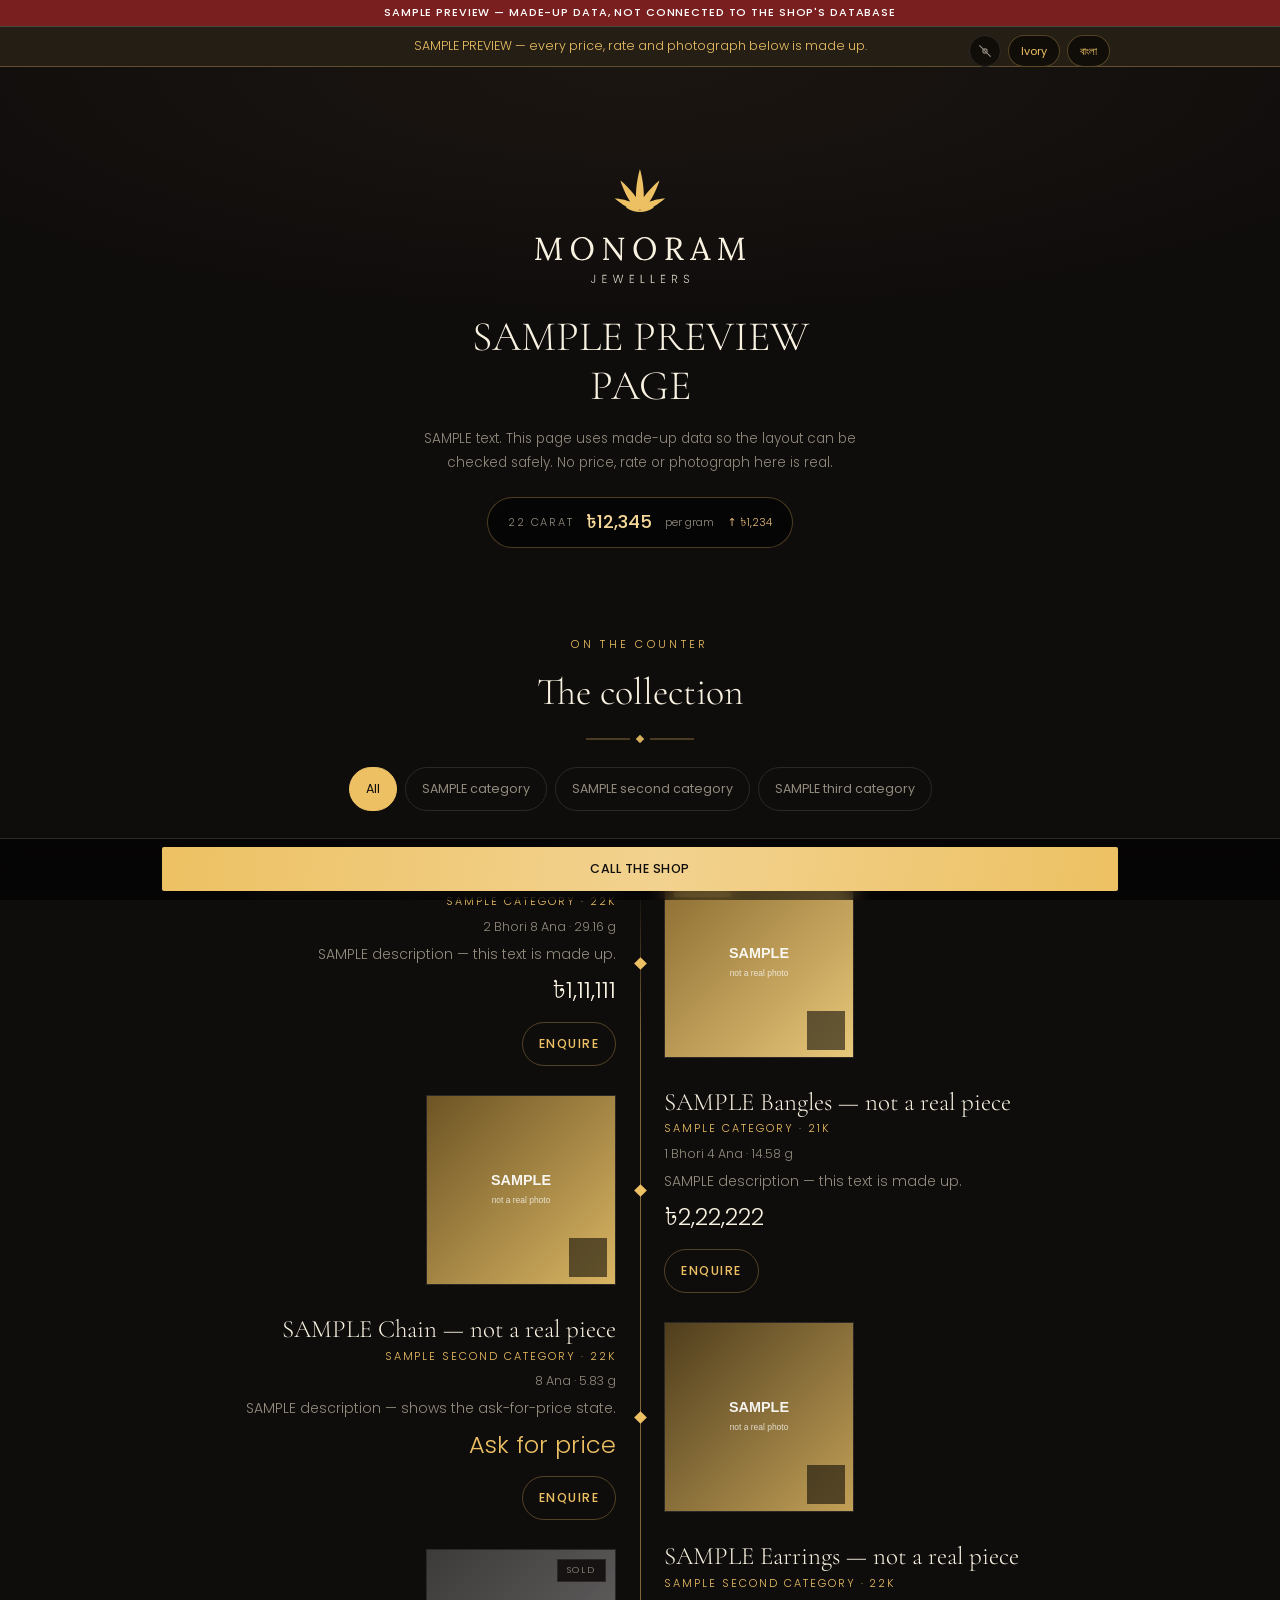
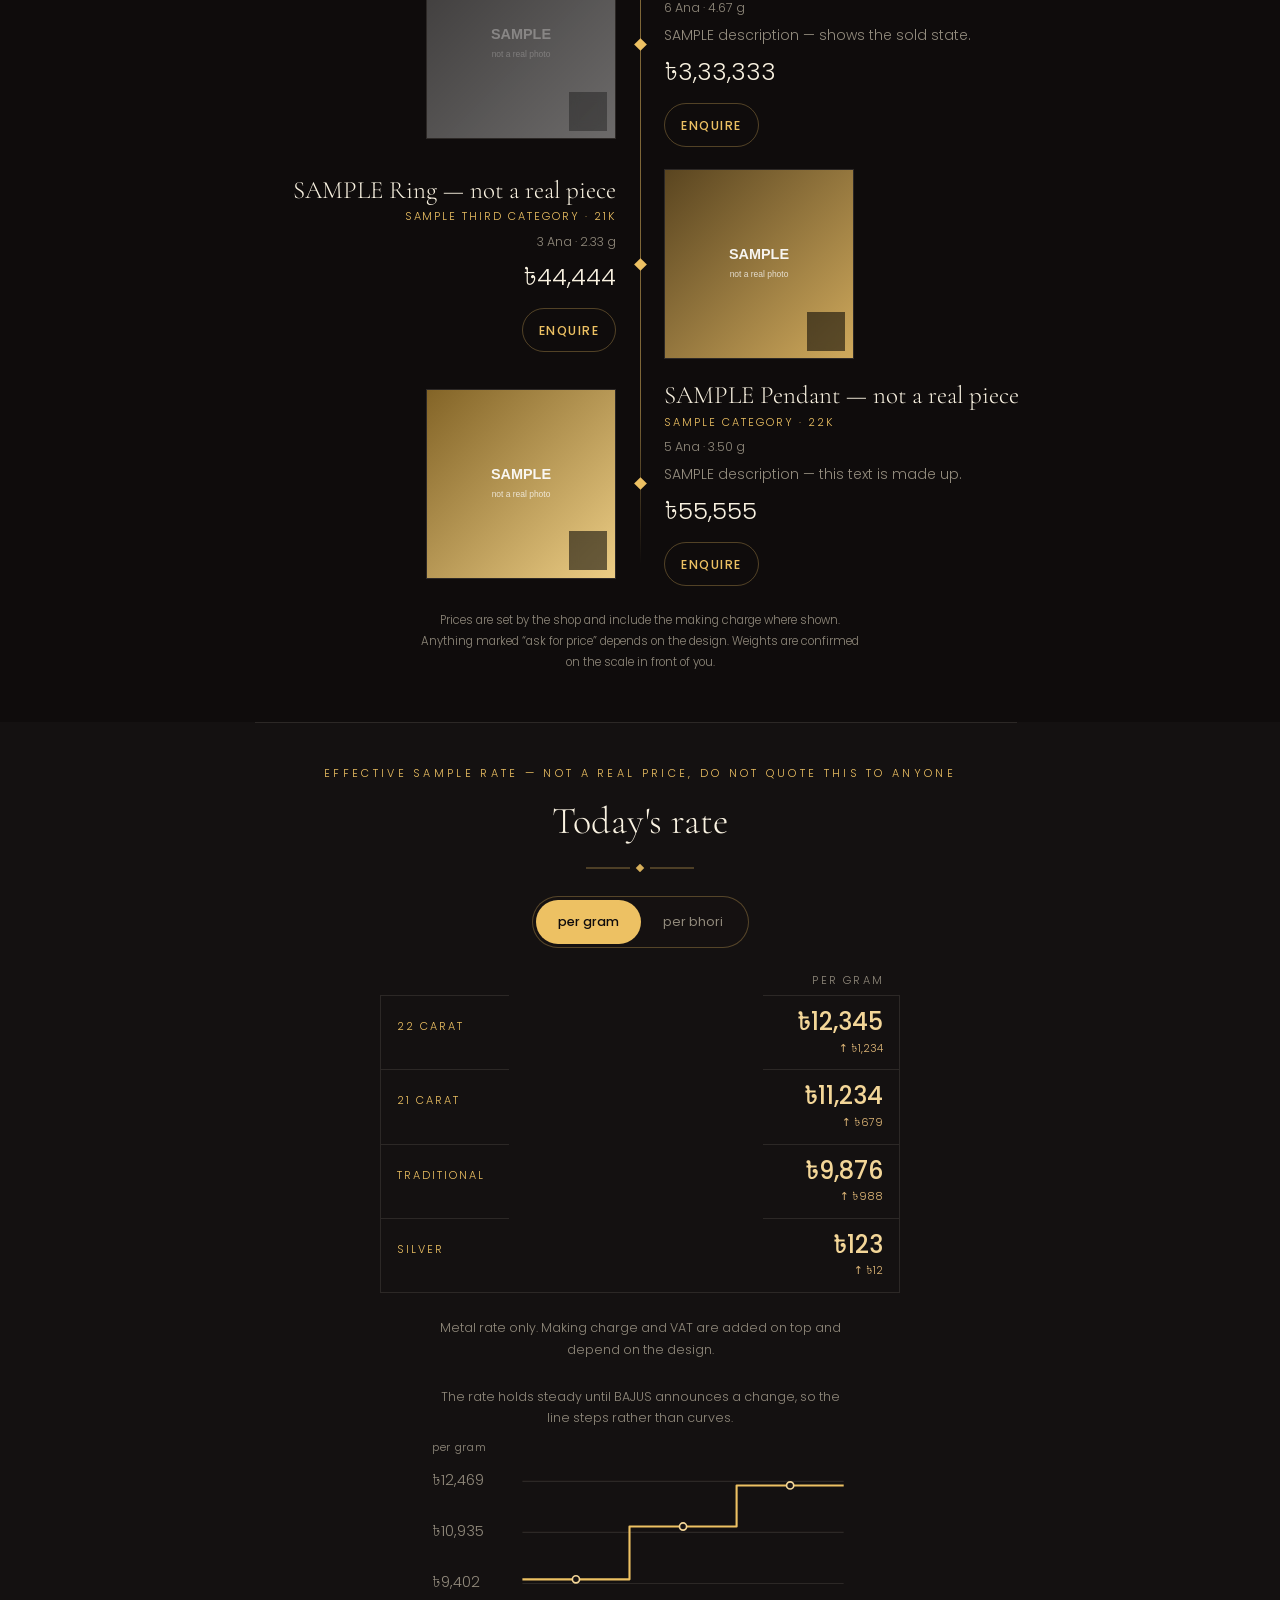
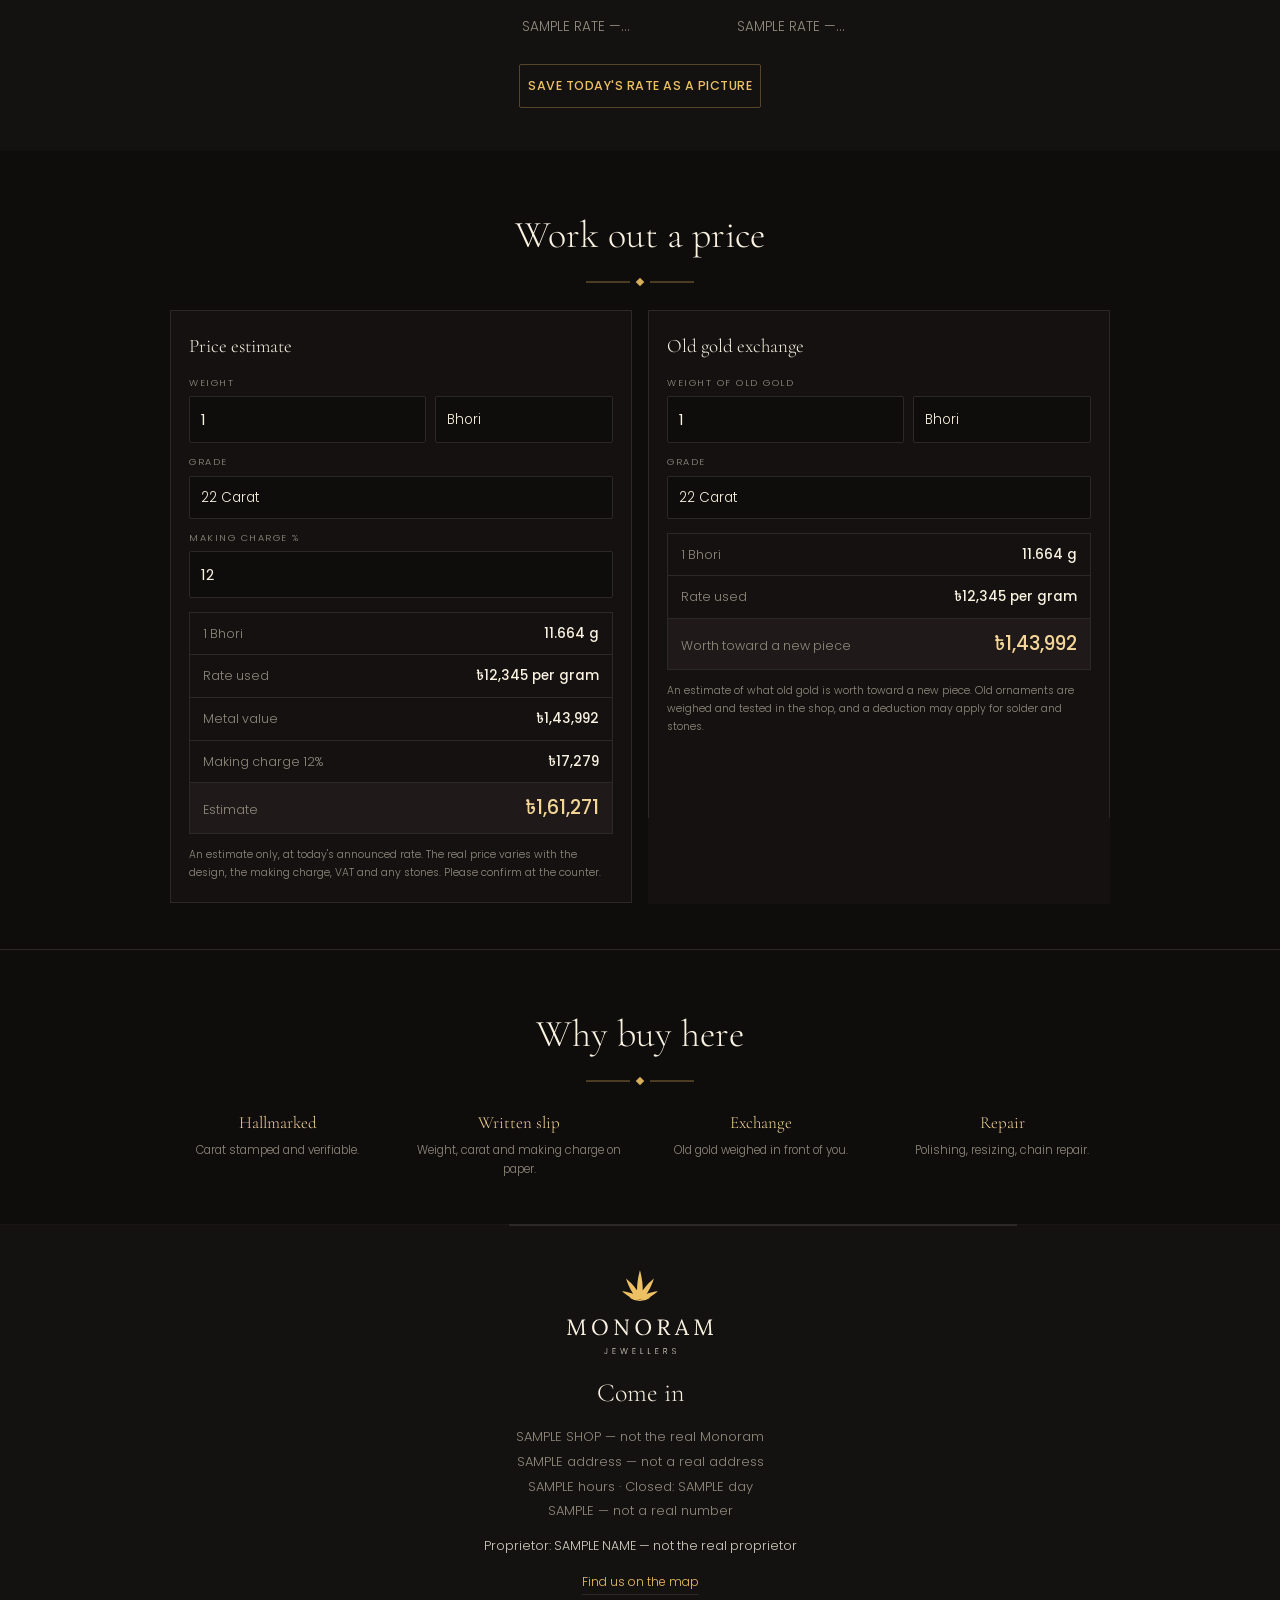
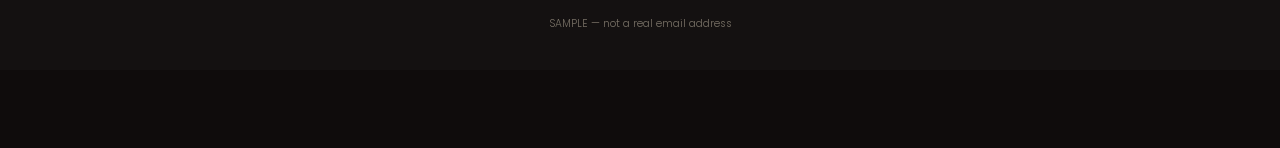
<file: preview.html>
<!DOCTYPE html>
<html lang="en">
<head>
<meta charset="utf-8">
<meta name="viewport" content="width=device-width,initial-scale=1">
<title>SAMPLE PREVIEW — Monoram Jewellers (not the real shop)</title>
<meta name="robots" content="noindex,nofollow">
<meta name="theme-color" content="#0f0c0c">
<link rel="icon" href="icon-192.png">
<link rel="preconnect" href="https://fonts.googleapis.com">
<link rel="preconnect" href="https://fonts.gstatic.com" crossorigin>
<link href="https://fonts.googleapis.com/css2?family=Cormorant+Garamond:ital,wght@0,300;0,400;1,300&family=Noto+Sans+Bengali:wght@300;400;500&family=Poppins:wght@200;300;400;500&display=swap" rel="stylesheet">
<link rel="stylesheet" href="styles.css">
<style>
/* An unmissable ribbon, on every screen, so this page can never be mistaken
   for the real shop in a screenshot or over someone's shoulder. */
#sampleFlag{position:fixed;top:0;left:0;right:0;z-index:9999;pointer-events:none;
  background:#7a1f1f;color:#fff;font:500 11px/1.45 Poppins,system-ui,sans-serif;
  letter-spacing:.08em;text-align:center;padding:5px 10px;
  box-shadow:0 0 0 1px rgba(255,255,255,.18)}
body{padding-top:26px}
.topbar{top:26px}
</style>
</head>
<body>

<div id="sampleFlag">SAMPLE PREVIEW — MADE-UP DATA, NOT CONNECTED TO THE SHOP'S DATABASE</div>

<div class="topbar" id="topbar"><div class="wrap">
  <span class="tb-brand">
    <span class="tb-mark" id="tbMark"></span>
    <span class="tb-name" id="tbName"></span>
  </span>
  <span class="ctl">
    <button class="cbtn cbtn-icon" id="fxBtn" type="button" title=""></button>
    <button class="cbtn" id="modeBtn" type="button"></button>
    <button class="cbtn" id="langBtn" type="button"></button>
  </span>
</div></div>

<div id="festHost"></div>
<div class="banner hide" id="banner"><p id="bannerText"></p></div>
<div id="setupWarn"></div>

<main id="stage"></main>

<nav class="bar"><div class="wrap" id="barWrap">
  <a class="btn g" id="callBtn" href="#"></a>
  <a class="btn o" id="waBtn" href="#"></a>
  <a class="btn o bfb hide" id="fbBtn" href="#" target="_blank" rel="noopener"></a>
</div></nav>

<canvas id="rateCanvas" width="1080" height="1350" style="display:none"></canvas>

<script src="config.js"></script>
<script src="marks.js"></script>
<script>
/* =====================================================================
   SAMPLE DATA ONLY.

   Setting window.PREVIEW_DATA makes app.js skip Supabase entirely — this
   page never opens a connection, never reads the real shop and can never
   write to it. Nothing below is a real price, a real rate, a real piece
   of jewellery or a real photograph.

   Every visible string says so out loud, on purpose.
   ===================================================================== */
(function () {
  var sample = function (a, b) {
    return "data:image/svg+xml;charset=utf-8," + encodeURIComponent(
      '<svg xmlns="http://www.w3.org/2000/svg" width="600" height="600">' +
      '<defs><linearGradient id="g" x1="0" y1="0" x2="1" y2="1">' +
      '<stop offset="0" stop-color="' + a + '"/><stop offset="1" stop-color="' + b + '"/>' +
      '</linearGradient></defs><rect width="600" height="600" fill="url(#g)"/>' +
      '<text x="300" y="285" text-anchor="middle" fill="#fff" fill-opacity="0.92" ' +
      'font-family="sans-serif" font-size="46" font-weight="600">SAMPLE</text>' +
      '<text x="300" y="340" text-anchor="middle" fill="#fff" fill-opacity="0.75" ' +
      'font-family="sans-serif" font-size="27">not a real photo</text></svg>');
  };

  window.PREVIEW_DATA = {
    settings: {
      id: 1,
      shop_name: "SAMPLE SHOP — not the real Monoram",
      tagline: "SAMPLE tagline — nothing on this page is real",
      hero_title: "SAMPLE PREVIEW PAGE",
      hero_text: "SAMPLE text. This page uses made-up data so the layout can be " +
                 "checked safely. No price, rate or photograph here is real.",
      address: "SAMPLE address — not a real address",
      address_bn: "নমুনা ঠিকানা — আসল নয়",
      phone1: "SAMPLE — not a real number",
      phone2: "",
      whatsapp: "",                 /* blank on purpose: no live wa.me link from a sample */
      email: "SAMPLE — not a real email address",
      hours: "SAMPLE hours",
      closed_day: "SAMPLE day",
      proprietor: "SAMPLE NAME — not the real proprietor",
      facebook_page: "",            /* blank on purpose: no live links from a sample */
      facebook_profile: "",
      banner_on: true,
      banner_text: "SAMPLE PREVIEW — every price, rate and photograph below is made up.",
      banner_text_bn: "নমুনা পাতা — নিচের কোনো দাম, রেট বা ছবি আসল নয়।",
      show_hallmark: true, show_slip: true, show_exchange: true, show_repair: true,
      bajus_member: false,          /* never claim a real membership on a sample page */
      show_admin_link: false,
      logo_key: "D5-padma-lotus",
      layout: "thread",             /* change to "invitation" or "ornate" to compare */
      style_language: "minimal",    /* or "ornate" */
      festival: "none",
      theme_default: "night", theme_toggle: true,
      rate_unit: "gram",            /* "gram" | "bhori" | "both" */
      fx_on: true, fx_density: "normal"
    },

    /* One old per-bhori row and two per-gram rows, so the mixed-unit handling
       can be seen working. The numbers are invented. */
    rates: [
      { id: 1, effective: "SAMPLE RATE — not a real price (older, typed per bhori)",
        k22: 111111, k21: 105555, trad: 88888, silver: 1111, unit: "bhori" },
      { id: 2, effective: "SAMPLE RATE — not a real price (typed per gram)",
        k22: 11111, k21: 10555, trad: 8888, silver: 111, unit: "gram" },
      { id: 3, effective: "SAMPLE RATE — not a real price, do not quote this to anyone",
        k22: 12345, k21: 11234, trad: 9876, silver: 123, unit: "gram" }
    ],

    products: [
      { id: 901, name: "SAMPLE Necklace — not a real piece",
        category: "SAMPLE category", karat: "22K",
        blurb: "SAMPLE description — this text is made up.",
        weight_bhori: 2.5, price: 111111, featured: true,
        tag: "SAMPLE", photo_url: sample("#8a6a2f", "#e8c87a") },
      { id: 902, name: "SAMPLE Bangles — not a real piece",
        category: "SAMPLE category", karat: "21K",
        blurb: "SAMPLE description — this text is made up.",
        weight_bhori: 1.25, price: 222222, photo_url: sample("#6d5424", "#d9b563") },
      { id: 903, name: "SAMPLE Chain — not a real piece",
        category: "SAMPLE second category", karat: "22K",
        blurb: "SAMPLE description — shows the ask-for-price state.",
        weight_bhori: 0.5, price_on_request: true, photo_url: sample("#4f3d1c", "#c2a057") },
      { id: 904, name: "SAMPLE Earrings — not a real piece",
        category: "SAMPLE second category", karat: "22K",
        blurb: "SAMPLE description — shows the sold state.",
        weight_bhori: 0.4, price: 333333, sold: true, photo_url: sample("#7b5f2a", "#e0bd6e") },
      { id: 905, name: "SAMPLE Ring — not a real piece",
        category: "SAMPLE third category", karat: "21K",
        weight_bhori: 0.2, price: 44444, photo_url: sample("#5a4520", "#cfa95c") },
      { id: 906, name: "SAMPLE Pendant — not a real piece",
        category: "SAMPLE category", karat: "22K",
        blurb: "SAMPLE description — this text is made up.",
        weight_bhori: 0.3, price: 55555, photo_url: sample("#836427", "#eccd85") }
    ],

    festival: null
  };
})();
</script>
<script type="module" src="app.js"></script>
</body>
</html>
</file>
<file: styles.css>
/* build: dev */
/* ^ The deploy script replaces that line with the date and time it
   uploaded. On the live site, View source and look at the first line of
   this file: if it still says an old date, the upload did not arrive. */
:root{
  --bg:#0f0c0c;--panel:#171313;--panel-2:#1f1a19;--line:#2c2826;
  --text:#f9f2e1;--mute:#928b7d;--accent:#edc163;--accent-soft:#f2d391;
  --accent-deep:#8f7640;--accent-line:rgba(237,193,99,.3);--accent-tint:#1d1813;
  --btn-bg:#edc163;--btn-bg-2:#f4d590;--btn-text:#0f0c0c;
  --ph:#191514;--ph-text:#4b4540;--shade:rgba(0,0,0,.55);
  --halo-1:rgba(237,193,99,.15);--halo-2:rgba(237,193,99,.08);--hero-top:#171310;
  --o1:#8f7640;--o2:#c9a556;--o3:#edc163;--o4:#f2d391;--o5:#f7e3ba;
  --down:#8fb6cf;--up:#e0b878;
  --serif:"Cormorant Garamond",Georgia,serif;
  --sans:"Poppins",system-ui,-apple-system,sans-serif;
  --bn:"Noto Sans Bengali","Poppins",system-ui,sans-serif;

  /* =================================================================
     THE SCALE

     Every size in the rate band, the collection cards, the sticky bar
     and the visitor's controls comes from this list. Nothing in those
     four areas may invent a number of its own — that is how the drift
     started. Each step has one job, named beside it.

     Fonts have fixed roles as well:
       --serif  Cormorant Garamond. Headings and the shop name. NOTHING
                else, and never a figure: its default numerals are
                old-style, so they sit at different heights and a price
                set in it looks mistyped.
       --sans   Poppins. Every number, label, button and body line.
       --bn     Noto Sans Bengali. All Bangla, including Bangla digits.
       --num    whichever of the two above suits the language on screen.
                Anything that prints a figure uses this, so switching to
                Bangla switches the digits with it.
     ================================================================= */
  /* Poppins has no taka sign. Left to itself the browser borrows one from
     whatever the device happens to have — Segoe UI on Windows, something
     else on a phone — and every one of those draws it shorter and lighter
     than Poppins' own figures, so "৳20,168" looked like a small sign glued
     to big digits. Noto Sans Bengali is already loaded for the Bangla side
     of the site and its taka matches Poppins in weight and height, so it is
     named here as the fallback. The DIGITS still come from Poppins: a font
     stack is resolved one character at a time, and Poppins has those. */
  --num:"Poppins","Noto Sans Bengali",system-ui,-apple-system,sans-serif;

  --fs-display:clamp(25px,5.2vw,42px); /* display      the one h1 on the page      */
  --fs-section:clamp(25px,4.6vw,38px); /* section head h2 above a band             */
  --fs-title:21px;                     /* card title   a piece's name              */
  --fs-value:24px;                     /* value        a price, or a rate figure   */
  --fs-value-lg:28px;                  /* value, large when it is the whole point  */
  --fs-body:14px;                      /* body         sentences, never smaller    */
  --fs-label:12.5px;                   /* label        buttons, chips, field names */
  --fs-caption:12.5px;                 /* caption      a weight, a note under a value */
  --fs-micro:11px;                     /* micro        uppercase letterspaced kickers */

  --s-1:4px;  --s-2:6px;  --s-3:8px;  --s-4:12px;
  --s-5:16px; --s-6:24px; --s-7:32px; --s-8:48px;

  /* the smallest thing a thumb is ever asked to hit */
  --tap:44px;
  /* The fixed topbar's real height. Anything that can be jumped to keeps
     this much clear above it, so a heading never lands underneath. */
  --topbar-h:47px;
  /* The sticky bar's real height, measured, WITHOUT the phone's safe area.
     .bar sets itself to it and the page pads itself by it, so the two
     cannot drift apart and slice the last card again. */
  --bar-h:62px;
}
body.bn{--num:var(--bn)}
@media(max-width:359px){:root{--bar-h:80px}}   /* the labels take a second line */
*{box-sizing:border-box}
html{overflow-x:hidden;background:var(--bg);transition:background .3s}
/* The page ends a whole sticky bar plus the phone's own gesture inset above
   the bottom edge, so the last card is never sliced by the call buttons. */
body{margin:0;overflow-x:hidden;background:transparent;color:var(--text);font-family:var(--sans);
  font-weight:300;line-height:1.6;-webkit-font-smoothing:antialiased;
  padding-bottom:calc(var(--bar-h) + env(safe-area-inset-bottom) + var(--s-5));
  transition:color .3s}
body.bn{font-family:var(--bn)}
.wrap{max-width:980px;margin:0 auto;padding:0 20px}
h1,h2,h3{font-family:var(--serif);font-weight:300;margin:0}
body.bn h1,body.bn h2,body.bn h3{font-family:var(--bn);font-weight:500}
a{color:inherit}
.hide{display:none!important}
svg{display:block;width:100%;height:auto}

/* ---------- controls ---------- */
.topbar{position:fixed;top:0;left:0;right:0;z-index:50;border-bottom:1px solid transparent;
  transition:background .25s,border-color .25s}
.topbar.solid{background:var(--shade);backdrop-filter:blur(12px);border-bottom-color:var(--line)}
.topbar .wrap{display:flex;align-items:center;gap:12px;padding:9px 20px}
.tb-brand{display:flex;align-items:center;gap:10px;opacity:0;transform:translateY(-4px);
  transition:.25s;pointer-events:none;min-width:0}
.topbar.solid .tb-brand{opacity:1;transform:none;pointer-events:auto}
.tb-mark{display:block;width:22px;height:22px;flex:none;color:var(--accent)}
.tb-mark svg{height:100%}
.tb-name{font-family:var(--serif);font-size:13px;line-height:1.25;white-space:nowrap}
.tb-name span{display:block;font-family:var(--sans);font-size:9.5px;color:var(--mute)}
.ctl{margin-left:auto;display:flex;gap:7px;flex:none}
.cbtn{border:1px solid var(--accent-line);background:var(--shade);backdrop-filter:blur(8px);
  color:var(--accent);font-family:var(--sans);font-size:11px;padding:7px 12px;border-radius:99px;
  cursor:pointer;line-height:1;white-space:nowrap}
.cbtn:hover{border-color:var(--accent)}
.cbtn:focus-visible{outline:2px solid var(--accent);outline-offset:2px}

/* ---------- festival card ---------- */
.fest{position:relative;overflow:hidden;border-bottom:1px solid var(--line)}
.fest .im{width:100%;display:block;max-height:360px;object-fit:cover}
.fest .ov{position:absolute;inset:0;display:flex;flex-direction:column;align-items:center;
  justify-content:center;text-align:center;padding:24px;
  background:linear-gradient(90deg,var(--shade) 0%,transparent 46%,var(--shade) 100%)}
.fest .k{margin:0;font-size:9px;letter-spacing:.34em;text-transform:uppercase;color:var(--accent)}
.fest h3{font-size:clamp(24px,5vw,42px);line-height:1.1;margin:9px 0 0;color:var(--accent-soft)}
.fest p{margin:9px 0 0;font-size:13.5px;color:var(--text);opacity:.88;max-width:46ch}
.fest .cta{margin-top:15px;display:inline-block;background:var(--btn-bg);color:var(--btn-text);
  font-size:11px;font-weight:500;letter-spacing:.12em;text-transform:uppercase;padding:11px 22px;
  border-radius:2px;text-decoration:none}
.fest .x{position:absolute;top:11px;right:11px;width:28px;height:28px;border-radius:50%;
  background:var(--shade);border:1px solid var(--accent-line);color:var(--text);font-size:15px;
  display:flex;align-items:center;justify-content:center;cursor:pointer;backdrop-filter:blur(4px);z-index:3}
.banner{background:var(--accent-tint);border-bottom:1px solid var(--accent-line)}
.banner p{margin:0 auto;padding:10px 20px;text-align:center;font-size:12.5px;color:var(--accent);max-width:980px}

/* ---------- shared lockup ---------- */
.lock{text-align:center}
.lock .mk,.lock .wm,.lock .jw{display:block}
.lock .mk{width:56px;height:56px;margin:0 auto;color:var(--accent)}
.lock .mk svg{height:100%}
.lock .wm{width:min(216px,58vw);margin:15px auto 0;color:var(--text)}
.lock .jw{width:104px;margin:8px auto 0;color:var(--text);opacity:.85}
.lock.sm .mk{width:40px;height:40px}.lock.sm .wm{width:150px;margin-top:11px}.lock.sm .jw{width:76px}

/* ---------- shared pieces ---------- */
/* THE FRAME ALWAYS HAS A SHAPE BEFORE THE PICTURE ARRIVES.
   Three numbers decide it, and every layout below sets its own:

     --ar        the photograph's own shape, width ÷ height. app.js writes
                 it onto the element from the size recorded at upload, so it
                 beats everything here. The value in the stylesheet is only
                 the guess used for a piece uploaded before the shop began
                 recording it — the shape that layout used to crop to, so
                 nothing about the existing collection moves.
     --ar-tall   the tallest shape allowed. A 9:16 phone snap would
                 otherwise take a whole screen for one item. This is 3:4
                 in EVERY layout, because "too tall" is measured against
                 the reader's screen and that is the same size whichever
                 layout the shop has chosen. A true 3:4 portrait is
                 therefore never cropped anywhere on the site.
     --ar-wide   the widest. This one DOES change from layout to layout,
                 because a wide photograph's height is the column's width
                 divided by its ratio — 16:9 is 160px tall down the middle
                 of a phone but only 74px in the ornate list's 132px
                 thumbnail column. Each layout below sets it so the
                 shortest possible photograph still stands about 100px
                 tall, which is the point where the magnifier badge and
                 the CASUAL tag stop having room to sit in the picture.

   Between those two bounds the photograph is shown exactly as it was taken
   and NOTHING is cropped. Outside them the frame stops at the bound and
   object-fit:cover trims only the excess. The photograph fills the frame
   absolutely rather than as a flex item, so it crops from the centre
   instead of leaving a bar of the frame's own background beside it.
   The viewer always shows the whole picture regardless — see .vimg. */
.ph{background:var(--ph);border:1px solid var(--line);position:relative;overflow:hidden;
  --ar:1; --ar-tall:.75; --ar-wide:1.78;
  aspect-ratio:clamp(var(--ar-tall),var(--ar),var(--ar-wide));
  display:flex;align-items:center;justify-content:center;font-size:8.5px;letter-spacing:.22em;
  text-transform:uppercase;color:var(--ph-text)}
.ph img{position:absolute;inset:0;width:100%;height:100%;
  object-fit:cover;object-position:center;display:block}
.tag{position:absolute;top:9px;left:9px;background:var(--accent);color:var(--btn-text);font-size:8px;
  letter-spacing:.14em;text-transform:uppercase;padding:3px 9px;font-weight:500;z-index:2}
body.bn .tag{letter-spacing:normal;text-transform:none;font-size:10px}
.soldb{position:absolute;top:9px;right:9px;background:var(--panel);border:1px solid var(--line);
  color:var(--mute);font-size:9px;padding:3px 9px;z-index:2}
.is-sold .ph img{filter:grayscale(1);opacity:.5}
/* A PRICE IS NEVER CORMORANT.
   Cormorant Garamond's figures are old-style — the 3, 4, 7 and 9 hang below
   the line and the 6 and 8 rise above it — so "13,655" looked mistyped next
   to "13,030". Every figure on the page is set in --num (Poppins, or Noto
   Sans Bengali when the page is in Bangla) with lining, tabular numerals, so
   digits are one height and one width and a column of them lines up. */
.price,.bcell .v,.bcell .d,.bcell .g,.bandunit,
.pill .v,.pill .pg,.pill .pd,
.invrate .v,.invrate .g,
.bead .w,.card .w,.plate .w,.featured .w,
.oline,.oline b,.spec b,.gridtext,.xlab,
.viewer .vbar .p,.viewer .vcount,
input,select{
  font-family:var(--num);
  font-variant-numeric:lining-nums tabular-nums;
}
.price.req{color:var(--accent);font-size:var(--fs-label)}

/* ENQUIRE — a real button, not an underlined word.
   Shared by all three layouts so the affordance is the same wherever the
   customer meets it, and tall enough to hit on a phone. */
.ask,.more{display:inline-flex;align-items:center;justify-content:center;
  min-height:var(--tap);padding:0 var(--s-5);border:1px solid var(--accent-line);
  border-radius:99px;background:transparent;color:var(--accent);text-decoration:none;
  font-family:var(--sans);font-size:var(--fs-label);font-weight:500;line-height:1.2;
  letter-spacing:.12em;text-transform:uppercase;transition:.18s}
.ask:hover,.more:hover{background:var(--accent-tint);border-color:var(--accent)}
.ask:focus-visible,.more:focus-visible{outline:2px solid var(--accent);outline-offset:2px}
body.bn .ask,body.bn .more{font-family:var(--bn);letter-spacing:normal;text-transform:none;
  font-size:var(--fs-body)}
.askwrap{text-align:center;margin:var(--s-4) 0 0}
/* the owner's one-line description, never more than two lines on a card */
.blurb{margin:var(--s-2) 0 0;font-size:var(--fs-body);line-height:1.6;color:var(--mute);
  display:-webkit-box;-webkit-box-orient:vertical;-webkit-line-clamp:2;line-clamp:2;
  overflow:hidden;overflow-wrap:break-word}
.kick{margin:0;font-family:var(--sans);font-size:var(--fs-micro);letter-spacing:.3em;
  text-transform:uppercase;color:var(--accent)}
body.bn .kick{font-family:var(--bn);letter-spacing:.06em;text-transform:none;
  font-size:var(--fs-caption)}
.sechead{text-align:center;margin-bottom:var(--s-6)}
.sechead h2{font-size:var(--fs-section);margin:var(--s-3) 0 0}
.rule{margin:var(--s-4) auto 0;width:120px;opacity:.9}
.note{font-size:var(--fs-caption);color:var(--mute);line-height:1.8}
.emptymsg{padding:var(--s-7) 0;text-align:center;color:var(--mute);font-size:var(--fs-body)}

/* JUMP TARGETS.
   The topbar is fixed, so a browser that scrolls one of these to the top of
   the window puts its heading underneath the bar. Every id a filter chip, a
   festival call-to-action or a plain #link can land on keeps the bar's own
   height clear above it, plus a little air. */
#collection,#rate,#why,.catalogue,.band,.tools,.trust{
  scroll-margin-top:calc(var(--topbar-h) + var(--s-4));
}
html{scroll-padding-top:calc(var(--topbar-h) + var(--s-4))}

/* ---------- rate ---------- */
.band{background:color-mix(in srgb,var(--panel) 82%,transparent);border-top:1px solid var(--line);
  border-bottom:1px solid var(--line);padding:42px 0;position:relative;overflow:hidden;
  backdrop-filter:blur(2px)}
.band .wrap{position:relative;z-index:1}
/* THE UNIT, ONCE.
   It used to be repeated under all three figures at nearly the size of the
   figures themselves, which read as three headlines rather than one table
   with a caption. It is now a column header over the figures — once for the
   whole table, in the caption size, and set above the column it describes
   rather than immediately under a switch that says the same word. */
.bandtable{max-width:520px;margin:0 auto}
.bandunit{margin:0 0 var(--s-2);padding-right:var(--s-5);text-align:right;
  font-family:var(--sans);font-size:var(--fs-micro);letter-spacing:.2em;
  text-transform:uppercase;color:var(--mute)}
body.bn .bandunit{font-family:var(--bn);letter-spacing:normal;text-transform:none;
  font-size:var(--fs-caption)}

/* THE LEDGER.
   One full-width row per grade, grade on the left and figure on the right.
   An auto-fit grid stranded the third of three grades alone on a second row
   beside an empty cell; rows cannot strand anything, whatever the shop has
   filled in — two grades, three, or four with silver. Capped in width so it
   stays a table rather than a stretched-out receipt on a desktop. */
.bandgrid{display:grid;grid-template-columns:1fr;
  background:transparent;border:1px solid var(--line);overflow:hidden}
.bcell{background:transparent;border-top:1px solid var(--line);
  display:grid;grid-template-columns:minmax(0,1fr) auto;align-items:baseline;
  column-gap:var(--s-4);padding:var(--s-4) var(--s-5)}
.bcell:first-child{border-top:0}
.bcell .k{grid-column:1;grid-row:1;margin:0;font-family:var(--sans);
  font-size:var(--fs-micro);letter-spacing:.18em;text-transform:uppercase;color:var(--accent);
  overflow-wrap:anywhere}
body.bn .bcell .k{font-family:var(--bn);letter-spacing:normal;text-transform:none;
  font-size:var(--fs-caption)}
.bcell .v{grid-column:2;grid-row:1;margin:0;font-family:var(--num);
  font-size:var(--fs-value);font-weight:500;line-height:1.15;color:var(--accent-soft);
  font-variant-numeric:lining-nums tabular-nums;text-align:right;white-space:nowrap}
/* the change sits directly under its own figure, a caption's distance away */
.bcell .d{grid-column:2;grid-row:2;margin:var(--s-1) 0 0;font-family:var(--num);
  font-size:var(--fs-micro);font-variant-numeric:lining-nums tabular-nums;text-align:right}
.bcell .d.down{color:var(--down)}.bcell .d.up{color:var(--up)}
/* only drawn when the shop publishes both units at once */
.bcell .g{grid-column:2;grid-row:3;margin:var(--s-2) 0 0;font-family:var(--num);
  font-size:var(--fs-micro);color:var(--mute);
  font-variant-numeric:lining-nums tabular-nums;text-align:right;white-space:nowrap}

/* THE SWITCH.
   One track, two segments — not two loose buttons. The active segment is
   filled with the accent, the other is transparent inside the same gold
   hairline, so it reads as one control with a position rather than as two
   things that might both be off. */
.unitsw{display:flex;width:fit-content;max-width:100%;margin:var(--s-5) auto var(--s-6);
  padding:3px;gap:0;border:1px solid var(--accent-line);border-radius:99px;
  background:color-mix(in srgb,var(--panel) 55%,transparent)}
.uchip{flex:0 1 auto;min-width:0;min-height:var(--tap);
  display:flex;align-items:center;justify-content:center;
  padding:0 clamp(12px,4.5vw,22px);border:0;border-radius:99px;background:transparent;
  font-family:var(--sans);font-size:var(--fs-label);font-weight:400;line-height:1.25;
  color:var(--mute);cursor:pointer;transition:background .18s,color .18s;
  overflow-wrap:anywhere}
body.bn .uchip{font-family:var(--bn)}
.uchip[aria-pressed="true"]{background:var(--accent);color:var(--btn-text);font-weight:500}
.uchip:focus-visible{outline:2px solid var(--accent);outline-offset:2px}

.bandnote{text-align:center;max-width:56ch;margin:var(--s-6) auto 0}
/* Capped near the viewBox's own width so the chart is drawn at roughly 1:1 —
   the axis figures then read at the size they are set in, on a phone and on
   a desktop alike. */
.chartwrap{margin:var(--s-6) auto 0;max-width:420px}
.chartnote{text-align:center;font-size:var(--fs-caption);color:var(--mute);margin:0 0 var(--s-4);
  line-height:1.7}
.gridline{stroke:var(--line);stroke-width:1}
.gridtext{fill:var(--mute);font-family:var(--num);font-size:14px;
  font-variant-numeric:lining-nums tabular-nums}
.stepline{fill:none;stroke:var(--accent);stroke-width:2;stroke-linejoin:round}
.knob{fill:var(--panel);stroke:var(--accent-soft);stroke-width:1.6}
/* The unit, named once at the head of the axis. Words, not figures, so it
   takes the sentence font rather than --num. */
.axisunit{fill:var(--mute);font-family:var(--sans);font-size:10.5px;
  letter-spacing:.06em}
body.bn .axisunit{font-family:var(--bn);letter-spacing:normal;font-size:10px}
.xlab{fill:var(--mute);font-family:var(--num);font-size:13px;text-anchor:middle}
/* A label that would overhang stops at the edge of the plot and grows
   inwards — leftwards from the right-hand end, rightwards from the left. */
.xlab.xend{text-anchor:end}
.xlab.xstart{text-anchor:start}
/* the clock, under the date, only when two rates fall on one day */
.xtime{font-size:11px;opacity:.8}
/* Centred with flex rather than text-align, because .btn further down the
   sheet sets display:flex — which makes the button a block-level box that
   text-align cannot move, and it sat against the left edge of the band. */
.sharewrap{display:flex;justify-content:center;margin-top:var(--s-6)}
.sharebtn{min-height:var(--tap);padding:0 var(--s-6)}

/* ---------- tools ---------- */
.tools{padding:46px 0;border-bottom:1px solid var(--line)}
.toolgrid{display:grid;grid-template-columns:1fr 1fr;gap:16px}
@media(max-width:760px){.toolgrid{grid-template-columns:1fr}}
.tool{background:color-mix(in srgb,var(--panel) 80%,transparent);border:1px solid var(--line);
  padding:20px 18px;backdrop-filter:blur(2px)}
.tool h3{font-size:19px;margin-bottom:14px}
.field{margin-bottom:11px}
label{display:block;font-size:9.5px;letter-spacing:.16em;text-transform:uppercase;color:var(--mute);margin-bottom:6px}
body.bn label{letter-spacing:normal;text-transform:none;font-size:12px}
.pair{display:flex;gap:9px}
input,select{width:100%;background:var(--bg);border:1px solid var(--line);color:var(--text);
  font-family:inherit;font-weight:400;font-size:15px;padding:11px;border-radius:2px;appearance:none;
  font-variant-numeric:tabular-nums}
select{font-size:13.5px;font-weight:300}
.pair select{flex:0 0 42%}
input:focus-visible,select:focus-visible{outline:2px solid var(--accent);outline-offset:1px;border-color:transparent}
.out{margin-top:14px;border:1px solid var(--line);overflow:hidden}
.oline{display:flex;justify-content:space-between;align-items:baseline;gap:12px;padding:10px 13px;
  font-size:12.5px;color:var(--mute);border-bottom:1px solid var(--line);font-variant-numeric:tabular-nums}
.oline:last-child{border-bottom:0}
.oline b{font-weight:500;color:var(--text);font-size:13.5px}
.oline.total{background:var(--panel-2)}
.oline.total b{color:var(--accent-soft);font-size:19px}
.toolnote{margin:12px 0 0;font-size:10.5px;color:var(--mute);line-height:1.7}

/* ---------- trust + footer ---------- */
.trust{padding:46px 0;text-align:center;border-bottom:1px solid var(--line)}
.tgrid{display:grid;grid-template-columns:repeat(auto-fit,minmax(150px,1fr));gap:26px}
.tgrid h3{font-size:17px;margin-bottom:5px;color:var(--accent-soft)}
.tgrid p{margin:0;font-size:11.5px;color:var(--mute)}
.bajus{margin-top:24px;display:inline-flex;align-items:center;gap:8px;font-size:12px;color:var(--accent);
  border:1px solid var(--accent-line);background:var(--accent-tint);border-radius:99px;padding:8px 16px}
footer{background:color-mix(in srgb,var(--panel) 82%,transparent);border-top:1px solid var(--line);
  padding:40px 0 36px;text-align:center;backdrop-filter:blur(2px)}
footer .lock{margin-bottom:16px}
footer p{margin:0;font-size:13px;color:var(--mute);line-height:1.9}
.maplink{display:inline-block;margin-top:14px;font-size:12px;color:var(--accent);text-decoration:none;
  border-bottom:1px solid var(--line);padding-bottom:3px}
footer .prop{margin-top:10px;font-size:12.5px;color:var(--text);opacity:.85}
.fbwrap{margin-top:16px}
.fblink{display:inline-flex;align-items:center;gap:8px;font-size:12px;color:var(--accent);
  text-decoration:none;border:1px solid var(--accent-line);border-radius:99px;padding:8px 16px;
  transition:.18s}
.fblink:hover{background:var(--accent-tint)}
.fblink:focus-visible{outline:2px solid var(--accent);outline-offset:2px}
.fblink svg{width:14px;height:14px;flex:none}
.fbfine{margin:9px 0 0;font-size:10.5px;color:var(--mute);opacity:.85}
.fbfine a{color:inherit;text-decoration:none;border-bottom:1px solid var(--line);padding-bottom:2px}
.fbfine a:hover{color:var(--accent)}
.fine{margin-top:20px;font-size:10.5px;color:var(--mute);opacity:.8;line-height:1.8}

/* ---------- sticky bar ---------- */
/* Its own height is --bar-h, and the page pads itself by the same variable,
   so the two are one decision rather than two numbers that drifted 11px
   apart and cut the bottom off the last card. The safe-area inset is added
   on top of the padding, not swapped in for it, so there is still a clear
   gap above an Android gesture bar rather than the buttons ending exactly
   where it begins. */
.bar{position:fixed;left:0;right:0;bottom:0;background:var(--shade);border-top:1px solid var(--line);
  min-height:var(--bar-h);
  padding:var(--s-3) 0 calc(var(--s-3) + env(safe-area-inset-bottom));
  backdrop-filter:blur(10px);z-index:45}
/* Flex, not a fixed grid: a grid of 1fr 1fr sent Facebook — the third child —
   onto a row of its own at full width, where its icon grew to fill a third
   of the screen. Flex keeps all three on one row, and a button the shop has
   not filled in is display:none and simply takes no space. */
.bar .wrap{display:flex;gap:var(--s-2);align-items:stretch;padding:0 var(--s-4)}
.bar .btn{flex:1 1 0;min-width:0;min-height:var(--tap)}
/* Facebook rides along as an icon of a fixed size. It can never be taller
   than the two word buttons because it is the same flex row, and never
   wider than its own 52px basis. */
.bar .bfb{flex:0 0 52px;padding:0}
.bar .bfb svg{width:19px;height:19px}
.btn{display:flex;align-items:center;justify-content:center;padding:var(--s-3) var(--s-3);
  border-radius:2px;text-decoration:none;font-family:var(--sans);font-size:var(--fs-label);
  letter-spacing:.04em;text-transform:uppercase;font-weight:500;line-height:1.25;text-align:center;
  border:1px solid transparent;cursor:pointer}
body.bn .btn{font-family:var(--bn);letter-spacing:normal;text-transform:none;
  font-size:var(--fs-body)}
.btn.g{background:linear-gradient(100deg,var(--btn-bg),var(--btn-bg-2) 52%,var(--btn-bg));color:var(--btn-text)}
.btn.o{border-color:var(--accent-line);color:var(--accent);background:transparent}
.btn:focus-visible{outline:2px solid var(--accent);outline-offset:2px}
.setupwarn{background:#3a1f1f;border:1px solid #6b3535;color:#f0b9b9;padding:14px 16px;
  margin:80px auto 20px;max-width:600px;font-size:12.5px;line-height:1.6}

/* ================= ORNAMENT (language: ornate) ================= */
body .orn,body .halo,body .halo2{position:absolute;pointer-events:none;z-index:0}
body .orn{width:200px;line-height:0}
body.lang-minimal .orn{display:none}

/* ================= LAYOUT: gold thread ================= */
.lay-thread .hero{padding:96px 20px 40px;text-align:center;position:relative;overflow:hidden}
.lay-thread .hero::after{content:"";position:absolute;inset:0;pointer-events:none;z-index:-1;
  background:radial-gradient(110% 80% at 50% 0%,var(--hero-top) 0%,transparent 62%);opacity:.75}
.lay-thread .hero .orn.bl{left:-6%;bottom:-10%;width:min(38vw,280px);opacity:.9}
.lay-thread .hero .orn.tr{right:-6%;top:-10%;width:min(38vw,280px);transform:rotate(180deg);opacity:.9}
.lay-thread .hero h1{font-size:clamp(25px,5.2vw,42px);line-height:1.18;margin:26px auto 0;max-width:18ch;position:relative}
.lay-thread .hero .said{margin:16px auto 0;max-width:50ch;font-size:13.5px;color:var(--mute);line-height:1.8;position:relative}
.lay-thread .hero .lock{position:relative}
.lay-thread .pill{margin-top:22px;display:inline-flex;align-items:center;gap:13px;position:relative;
  border:1px solid var(--accent-line);border-radius:99px;padding:10px 20px;background:var(--shade)}
/* One set of rules for the hero pill, used by both layouts that draw it. */
.pill .l{font-size:var(--fs-micro);letter-spacing:.16em;text-transform:uppercase;color:var(--mute)}
body.bn .pill .l{letter-spacing:normal;text-transform:none;font-size:var(--fs-caption)}
.pill .v{font-size:18px;font-weight:500;color:var(--accent-soft)}
.pill .pu{font-size:var(--fs-micro);color:var(--mute)}
body.bn .pill .pu{font-size:var(--fs-caption)}
.pill .pd{font-size:var(--fs-micro)}
.pill .pd.down{color:var(--down)}.pill .pd.up{color:var(--up)}
.pill .pg{font-size:var(--fs-micro);color:var(--mute);padding-left:var(--s-4);
  border-left:1px solid var(--line)}
.lay-thread .catalogue{padding:48px 0 20px;position:relative}
.lay-thread .thread{position:absolute;left:50%;top:22px;bottom:22px;width:1px;
  background:linear-gradient(transparent,var(--accent) 12%,var(--accent) 88%,transparent);
  opacity:.5;pointer-events:none}
.lay-thread .beads{position:relative;display:flex;flex-direction:column;gap:22px;margin-top:26px}
.lay-thread .bead{display:grid;grid-template-columns:1fr 24px 1fr;align-items:center;gap:12px}
.lay-thread .bead .node{order:2;width:9px;height:9px;background:var(--accent);transform:rotate(45deg);margin:0 auto}
.lay-thread .bead .art{display:flex}
/* A narrow side column — 190px, so 16:9 would be a 107px strip. The widest
   allowed shape is pulled in to 1.4 (190 ÷ 1.4 = 136px tall) to stop that. */
.lay-thread .bead .ph{--ar:1;--ar-wide:1.4;width:190px;max-width:100%}
.lay-thread .bead:nth-child(odd) .side{order:3;text-align:left}
.lay-thread .bead:nth-child(odd) .art{order:1;justify-content:flex-end}
.lay-thread .bead:nth-child(even) .side{order:1;text-align:right}
.lay-thread .bead:nth-child(even) .art{order:3;justify-content:flex-start}
.lay-thread .bead h3{font-size:25px;line-height:1.15}
.lay-thread .bead .m{margin:var(--s-1) 0 0;font-size:var(--fs-micro);letter-spacing:.18em;
  text-transform:uppercase;color:var(--accent)}
.lay-thread .bead .w{margin:var(--s-2) 0 0;font-size:var(--fs-caption);color:var(--mute)}
.lay-thread .bead .price{margin:var(--s-2) 0 0;font-size:var(--fs-value)}
.lay-thread .bead .ask{margin-top:var(--s-4)}
/* Phones: the photograph gets the full width of the content column and the
   words sit under it. The old 40%-wide thumbnail was 128px on a 360px screen
   — too small to see the filigree, which is the thing that sells the piece.
   No alternating here; left/right is a desktop effect only. */
@media(max-width:700px){
  .lay-thread .thread{left:12px}
  .lay-thread .beads{gap:26px}
  /* col 1 stays 24px so the diamond keeps sitting on the thread at left:12px */
  .lay-thread .bead{grid-template-columns:24px minmax(0,1fr);grid-template-rows:auto auto;
    gap:10px 12px;align-items:start}
  /* every item needs an explicit row AND column, or a photo drops into the thread column */
  .lay-thread .bead .node,.lay-thread .bead:nth-child(odd) .node,.lay-thread .bead:nth-child(even) .node{grid-column:1;grid-row:1;margin-top:14px}
  .lay-thread .bead .art,.lay-thread .bead:nth-child(odd) .art,.lay-thread .bead:nth-child(even) .art{grid-column:2;grid-row:1;justify-content:flex-start}
  .lay-thread .bead .side,.lay-thread .bead:nth-child(odd) .side,.lay-thread .bead:nth-child(even) .side{grid-column:2;grid-row:2;text-align:left;overflow-wrap:break-word}
  /* full width of the phone now, so a wide photograph is 160px tall even at
     16:9 and the bound goes back to the widest the site allows anywhere */
  .lay-thread .bead .ph{width:100%;max-width:none;--ar:1.5;--ar-wide:1.78}
  .lay-thread .bead h3{font-size:var(--fs-title);line-height:1.25}
  .lay-thread .bead .m{margin-top:var(--s-2);letter-spacing:.13em}
  .lay-thread .bead .w{margin-top:var(--s-2)}
  .lay-thread .bead .blurb{margin-top:var(--s-2);font-size:var(--fs-body)}
  .lay-thread .bead .price{margin-top:var(--s-2)}
  .lay-thread .bead .price.req{font-size:var(--fs-body)}
  body.bn .lay-thread .bead .m{letter-spacing:normal;text-transform:none;font-size:var(--fs-caption)}
}

/* ================= LAYOUT: invitation ================= */
.lay-invitation .sheet{max-width:720px;margin:0 auto;padding:0 18px}
.lay-invitation .frame{border:1px solid var(--accent-line);position:relative;padding:44px 26px 34px;
  margin:78px 0 0;overflow:hidden}
.lay-invitation .frame::after{content:"";position:absolute;inset:6px;border:1px solid var(--line);pointer-events:none}
.lay-invitation .frame .orn{width:110px;opacity:.85}
.lay-invitation .frame .orn.a{left:-14px;top:-14px;transform:rotate(90deg)}
.lay-invitation .frame .orn.b{right:-14px;top:-14px;transform:rotate(180deg)}
.lay-invitation .frame .orn.c{left:-14px;bottom:-14px}
.lay-invitation .frame .orn.d{right:-14px;bottom:-14px;transform:rotate(270deg)}
.lay-invitation .frame>*:not(.orn){position:relative;z-index:1}
.lay-invitation h1{font-size:clamp(23px,4.6vw,36px);line-height:1.2;margin:24px auto 0;max-width:20ch;text-align:center}
.lay-invitation .said{margin:14px auto 0;max-width:46ch;font-size:13px;color:var(--mute);text-align:center;line-height:1.85}
.lay-invitation .invrate{margin:26px auto 0;text-align:center}
.lay-invitation .invrate .v{font-family:var(--num);font-size:var(--fs-value-lg);font-weight:500;
  color:var(--accent-soft);font-variant-numeric:lining-nums tabular-nums;line-height:1.15;
  margin-top:var(--s-2)}
.lay-invitation .invrate .l{font-family:var(--sans);font-size:var(--fs-micro);letter-spacing:.22em;
  text-transform:uppercase;color:var(--accent)}
.lay-invitation .invrate .g{font-size:var(--fs-micro);color:var(--mute);margin-top:var(--s-1)}
body.bn .lay-invitation .invrate .l{font-family:var(--bn);letter-spacing:normal;
  text-transform:none;font-size:var(--fs-caption)}
/* align-items:start, because the cards are no longer all one height. Grid
   stretches its items by default, which would pull every short card down to
   the height of the tallest in its row and hang its Enquire link in mid-air
   under a gap. Each card now takes its own height and the row simply ends
   where the tallest card does. */
.lay-invitation .cards{display:grid;grid-template-columns:repeat(auto-fill,minmax(220px,1fr));
  align-items:start;gap:18px;margin-top:12px}
/* Three columns of about 333px on a desktop, so 1.6 keeps the widest card
   above 200px tall and stops one row of the grid reading as a gap. */
.lay-invitation .card .ph{--ar:1;--ar-wide:1.6}
.lay-invitation .card h3{font-size:var(--fs-title);margin-top:var(--s-4);text-align:center}
.lay-invitation .card .blurb{text-align:center}
/* One card per row on a phone. Two columns leaves a 155px photograph and cuts
   the description off mid-word; the landscape crop keeps the page from
   running away in length. */
@media(max-width:700px){
  .lay-invitation .cards{grid-template-columns:minmax(0,1fr);gap:20px}
  /* one card per row: full width, so it may use the full range */
  .lay-invitation .card .ph{--ar:1.3333;--ar-wide:1.78}
  .lay-invitation .card .blurb{font-size:var(--fs-body)}
}
.lay-invitation .card .m{margin:var(--s-1) 0 0;font-size:var(--fs-micro);letter-spacing:.14em;
  text-transform:uppercase;color:var(--accent);text-align:center}
body.bn .lay-invitation .card .m{letter-spacing:normal;text-transform:none;font-size:var(--fs-caption)}
.lay-invitation .card .w{margin:var(--s-2) 0 0;font-size:var(--fs-caption);color:var(--mute);
  text-align:center}
.lay-invitation .card .price{margin:var(--s-2) 0 0;font-size:var(--fs-value);text-align:center}
.lay-invitation section{padding:40px 0}
.lay-invitation .band{margin-top:0}

/* ================= LAYOUT: ornate ================= */
.lay-ornate .hero{position:relative;min-height:84vh;display:flex;flex-direction:column;
  align-items:center;justify-content:center;text-align:center;padding:90px 20px 46px;overflow:hidden}
.lay-ornate .hero::before{content:"";position:absolute;inset:0;pointer-events:none;z-index:-1;
  background:radial-gradient(120% 90% at 50% 0%,var(--hero-top) 0%,transparent 64%);opacity:.75}
.lay-ornate .hero .orn.bl{left:-5%;bottom:-8%;width:min(44vw,330px)}
.lay-ornate .hero .orn.tr{right:-5%;top:-8%;width:min(44vw,330px);transform:rotate(180deg)}
.lay-ornate .hero .halo{position:absolute;border:1px solid var(--halo-1);border-radius:50%;
  width:520px;height:520px;top:-160px;pointer-events:none}
.lay-ornate .hero .halo2{position:absolute;border:1px solid var(--halo-2);border-radius:50%;
  width:760px;height:760px;top:-280px;pointer-events:none}
.lay-ornate .hero>*:not(.orn):not(.halo):not(.halo2){position:relative;z-index:1}
.lay-ornate .hero h1{font-size:clamp(26px,5.4vw,44px);line-height:1.16;margin:28px auto 0;max-width:18ch}
.lay-ornate .hero .said{margin:16px auto 0;max-width:50ch;font-size:13.5px;color:var(--mute);line-height:1.8}
.lay-ornate .pill{margin-top:22px;display:inline-flex;align-items:center;gap:13px;
  border:1px solid var(--accent-line);border-radius:99px;padding:10px 20px;background:var(--shade)}
.lay-ornate .catalogue{padding:50px 0 12px;position:relative;border-top:1px solid var(--line)}
.lay-ornate .featured{display:grid;grid-template-columns:1.05fr 1fr;gap:36px;align-items:center;
  padding-bottom:32px;border-bottom:1px solid var(--line);position:relative;overflow:hidden}
.lay-ornate .featured .orn.mand{right:-10%;top:50%;transform:translateY(-50%);width:min(52vw,380px);opacity:.13}
.lay-ornate .featured>*:not(.orn){position:relative;z-index:1}
@media(max-width:760px){.lay-ornate .featured{grid-template-columns:1fr;gap:20px}}
/* The largest picture on the page, and the widest bound is held short of a
   true letterbox because a featured piece that reads as a banner stops
   looking like the piece. */
.lay-ornate .featured .ph{--ar:.8;--ar-wide:1.6}
@media(max-width:760px){.lay-ornate .featured .ph{--ar:1;--ar-wide:1.78}}
.lay-ornate .featured h3{font-size:clamp(26px,4.4vw,38px);line-height:1.12;margin:11px 0 0}
.spec{margin:18px 0 0;border-top:1px solid var(--line)}
.spec div{display:flex;justify-content:space-between;gap:14px;padding:9px 0;
  border-bottom:1px solid var(--line);font-size:12.5px;color:var(--mute)}
.spec b{font-weight:400;color:var(--text);font-variant-numeric:tabular-nums}
.more{margin-top:var(--s-5)}
.lay-ornate .plate{display:grid;grid-template-columns:.72fr 1fr;gap:28px;align-items:center;
  padding:20px 0;border-bottom:1px solid var(--line)}
.lay-ornate .plate:nth-of-type(even) .ph{order:2}
.lay-ornate .plate .ph{--ar:1;--ar-wide:1.5}
.lay-ornate .plate h3{font-size:27px;line-height:1.15}
.lay-ornate .plate .m{margin:var(--s-2) 0 0;font-size:var(--fs-micro);letter-spacing:.18em;
  text-transform:uppercase;color:var(--accent)}
body.bn .lay-ornate .plate .m{letter-spacing:normal;text-transform:none;font-size:var(--fs-caption)}
.lay-ornate .plate .w{margin:var(--s-3) 0 0;font-size:var(--fs-caption);color:var(--mute)}
.lay-ornate .plate .price{margin:var(--s-2) 0 0;font-size:var(--fs-value)}
.lay-ornate .plate .ask{margin-top:var(--s-4)}
/* Below 760px the plate is a picture beside a column of words. That column
   must stay wide enough for a 44px-tall Enquire button to sit in without
   pushing the row sideways, so the picture gives up width, not the words. */
@media(max-width:760px){
  .lay-ornate .plate{grid-template-columns:132px minmax(0,1fr);gap:var(--s-4);
    padding:var(--s-5) 0;align-items:start}
  /* The narrowest photograph column on the site. 16:9 across 132px is a 74px
     strip with a 38px magnifier badge sitting in it, so the widest allowed
     shape is pulled in here more than anywhere else: 132 ÷ 1.35 = 98px. */
  .lay-ornate .plate .ph{--ar-wide:1.35}
  .lay-ornate .plate:nth-of-type(even) .ph{order:0}
  .lay-ornate .plate h3{font-size:var(--fs-title)}
  .lay-ornate .plate .blurb{font-size:var(--fs-body)}
}
/* The rate band is drawn in ALL THREE layouts, so these two must be positioned
   for all three. Scoped to .lay-ornate they fell back to a 200px block at full
   strength sitting over the "Today's rate" heading in thread and invitation. */
.band .orn.l{left:-8%;top:50%;transform:translateY(-50%);width:min(40vw,280px);opacity:.12}
.band .orn.r{right:-8%;top:50%;transform:translateY(-50%);width:min(40vw,280px);opacity:.12}
.catnote{margin:24px auto 0;max-width:56ch;text-align:center;font-size:11.5px;color:var(--mute);
  line-height:1.8;padding-bottom:30px}
.filters{display:flex;gap:var(--s-3);flex-wrap:wrap;justify-content:center;padding:0 0 var(--s-6)}
.fchip{display:inline-flex;align-items:center;min-height:var(--tap);
  border:1px solid var(--line);background:transparent;border-radius:99px;padding:0 var(--s-5);
  font-family:var(--sans);font-size:var(--fs-label);color:var(--mute);cursor:pointer;
  line-height:1.2}
body.bn .fchip{font-family:var(--bn);font-size:var(--fs-body)}
.fchip[aria-pressed="true"]{background:var(--accent);border-color:var(--accent);color:var(--btn-text)}
.fchip:focus-visible{outline:2px solid var(--accent);outline-offset:2px}

/* ================= AMBIENT BACKGROUND EFFECTS ================= */
#fxCanvas{position:fixed;inset:0;width:100%;height:100%;pointer-events:none;z-index:0;display:block}
/* lift page content above the canvas without flattening anything that already
   has its own stacking order (the sticky header and the call bar) */
body > *:not(.fxlayer){position:relative;z-index:1}
/* The blanket rule above must not undo anything that is pinned to the screen.
   `body > *:not(.fxlayer)` is more specific than a plain class, so each of
   these has to be restated at the same weight or it silently falls back into
   the normal flow. */
body > .topbar{position:fixed;z-index:50}
body > .bar{position:fixed;z-index:45}
body > .viewer{position:fixed;inset:0;z-index:200}
body > .banner,body > .fest{z-index:3}


/* ivory: fine warm grain, so the background reads as paper rather than blank screen */
body.fx-grain::after{content:"";position:fixed;inset:0;pointer-events:none;z-index:0;opacity:.42;
  background-image:url("data:image/svg+xml,%3Csvg xmlns='http://www.w3.org/2000/svg' width='140' height='140'%3E%3Cfilter id='n'%3E%3CfeTurbulence type='fractalNoise' baseFrequency='0.85' numOctaves='3'/%3E%3CfeColorMatrix type='saturate' values='0.12'/%3E%3C/filter%3E%3Crect width='140' height='140' filter='url(%23n)' opacity='0.5'/%3E%3C/svg%3E");
  mix-blend-mode:multiply}




/* footer admin link */
.adminlink{display:inline-flex;align-items:center;gap:7px;margin-top:20px;
  border:1px solid var(--line);color:var(--mute);background:transparent;
  font-family:inherit;font-size:11.5px;letter-spacing:.12em;text-transform:uppercase;
  padding:9px 17px;border-radius:99px;text-decoration:none;transition:.18s}
body.bn .adminlink{letter-spacing:normal;text-transform:none;font-size:12.5px}
.adminlink:hover{border-color:var(--accent-line);color:var(--accent)}
.adminlink:focus-visible{outline:2px solid var(--accent);outline-offset:2px}
.adminlink svg{width:12px;height:12px;flex:none}

/* ================= TAP-TO-ZOOM PHOTO VIEWER ================= */
/* the magnifier badge, and the invisible tap target under it */
/* The whole photograph is the tap target. The badge is only the sign that it
   is one, pinned to the bottom-right corner at the same inset on every card
   and in every layout. --shade is dark on Night and light on Ivory, so the
   disc inverts with the palette while the hairline and the glyph stay gold. */
.zoombtn{position:absolute;inset:0;z-index:3;border:0;background:transparent;padding:0;
  cursor:zoom-in;display:flex;align-items:flex-end;justify-content:flex-end;
  -webkit-tap-highlight-color:transparent}
.zoombtn .zb{display:flex;align-items:center;justify-content:center;width:38px;height:38px;
  flex:none;margin:var(--s-3);border-radius:50%;background:var(--shade);
  border:1px solid var(--accent-line);color:var(--accent);backdrop-filter:blur(4px);transition:.18s}
.zoombtn .zb svg{width:18px;height:18px}
.zoombtn:hover .zb{background:var(--accent);color:var(--btn-text);border-color:var(--accent)}
.zoombtn:focus-visible{outline:2px solid var(--accent);outline-offset:-3px}
.is-sold .zoombtn .zb{opacity:.6}

/* the page must not scroll behind the viewer, and must come back to the
   exact same place when it closes */
body.vlock{position:fixed;left:0;right:0;width:100%;overflow:hidden}

.viewer{position:fixed;inset:0;z-index:200;background:color-mix(in srgb,var(--bg) 96%,#000);
  display:flex;align-items:center;justify-content:center;overscroll-behavior:contain}
.viewer[hidden]{display:none}
.viewer .vstage{position:absolute;inset:0;display:flex;align-items:center;justify-content:center;
  overflow:hidden;touch-action:none;cursor:zoom-in}
.viewer.zoomed .vstage{cursor:grab}
.viewer .vimg{max-width:100%;max-height:100%;width:auto;height:auto;display:block;
  object-fit:contain;transform-origin:50% 50%;will-change:transform;user-select:none;
  -webkit-user-drag:none}
.viewer.dragging .vstage{transform:translate3d(var(--vdx,0),var(--vdy,0),0);opacity:.92}

.viewer .vbtn{position:absolute;z-index:2;display:flex;align-items:center;justify-content:center;
  border:1px solid var(--accent-line);background:var(--shade);backdrop-filter:blur(8px);
  color:var(--accent);cursor:pointer;font-family:inherit;padding:0}
.viewer .vbtn:focus-visible{outline:2px solid var(--accent);outline-offset:2px}
.viewer .vbtn[hidden]{display:none}
.viewer .vx{top:calc(12px + env(safe-area-inset-top));right:12px;width:42px;height:42px;
  border-radius:50%;font-size:0}
.viewer .vx::before{content:"\00d7";font-size:24px;line-height:1}
.viewer .vnav{top:50%;transform:translateY(-50%);width:42px;height:42px;border-radius:50%}
.viewer .vnav svg{width:19px;height:19px}
.viewer .vprev{left:10px}
.viewer .vnext{right:10px}
.viewer .vzoom{position:absolute;z-index:2;left:12px;top:calc(12px + env(safe-area-inset-top));
  display:flex;gap:7px}
.viewer .vz{position:static;width:38px;height:38px;border-radius:50%;font-size:19px;line-height:1}
.viewer .vcount{position:absolute;z-index:2;top:calc(20px + env(safe-area-inset-top));left:50%;
  transform:translateX(-50%);margin:0;font-size:11.5px;color:var(--mute);
  font-variant-numeric:tabular-nums;pointer-events:none}

.viewer .vbar{position:absolute;z-index:2;left:0;right:0;bottom:0;text-align:center;cursor:pointer;
  padding:20px 20px calc(22px + env(safe-area-inset-bottom));
  background:linear-gradient(transparent,color-mix(in srgb,var(--bg) 92%,#000) 46%);
  transition:opacity .2s,transform .2s}
.viewer .vbar h3{font-size:23px;line-height:1.2;color:var(--text)}
.viewer .vbar .m{margin:5px 0 0;font-size:10px;letter-spacing:.18em;text-transform:uppercase;
  color:var(--accent)}
body.bn .viewer .vbar .m{letter-spacing:normal;text-transform:none;font-size:12px}
.viewer .vbar .w{margin:6px 0 0;font-size:12px;color:var(--mute)}
.viewer .vbar .p{margin:var(--s-2) 0 0;font-family:var(--num);font-size:var(--fs-value);
  font-weight:500;color:var(--accent-soft);font-variant-numeric:lining-nums tabular-nums}
.viewer .vbar .p .req{font-weight:400;font-size:var(--fs-body);color:var(--accent)}
.viewer .vbar .p .sold{font-weight:400;font-size:var(--fs-body);color:var(--mute)}
.viewer.barsoff .vbar{opacity:0;transform:translateY(12px);pointer-events:none}
.viewer.zoomed .vcount{opacity:0}

@media(max-width:520px){
  .viewer .vnav{width:var(--tap);height:var(--tap)}
  .viewer .vbar h3{font-size:var(--fs-title)}
}
/* nothing moves for anyone who has asked their phone to stop animating */
@media(prefers-reduced-motion:reduce){
  .viewer .vimg,.viewer .vbar,.viewer .vstage,.zoombtn .zb{transition:none!important}
}

/* the visitor's own background switch, beside the night/ivory button */
.cbtn-icon{padding:6px;width:32px;height:32px;display:inline-flex;align-items:center;justify-content:center}
.cbtn-icon svg{width:16px;height:16px;display:block}
.cbtn-icon.is-off{color:var(--mute);border-color:var(--line)}
</file>
